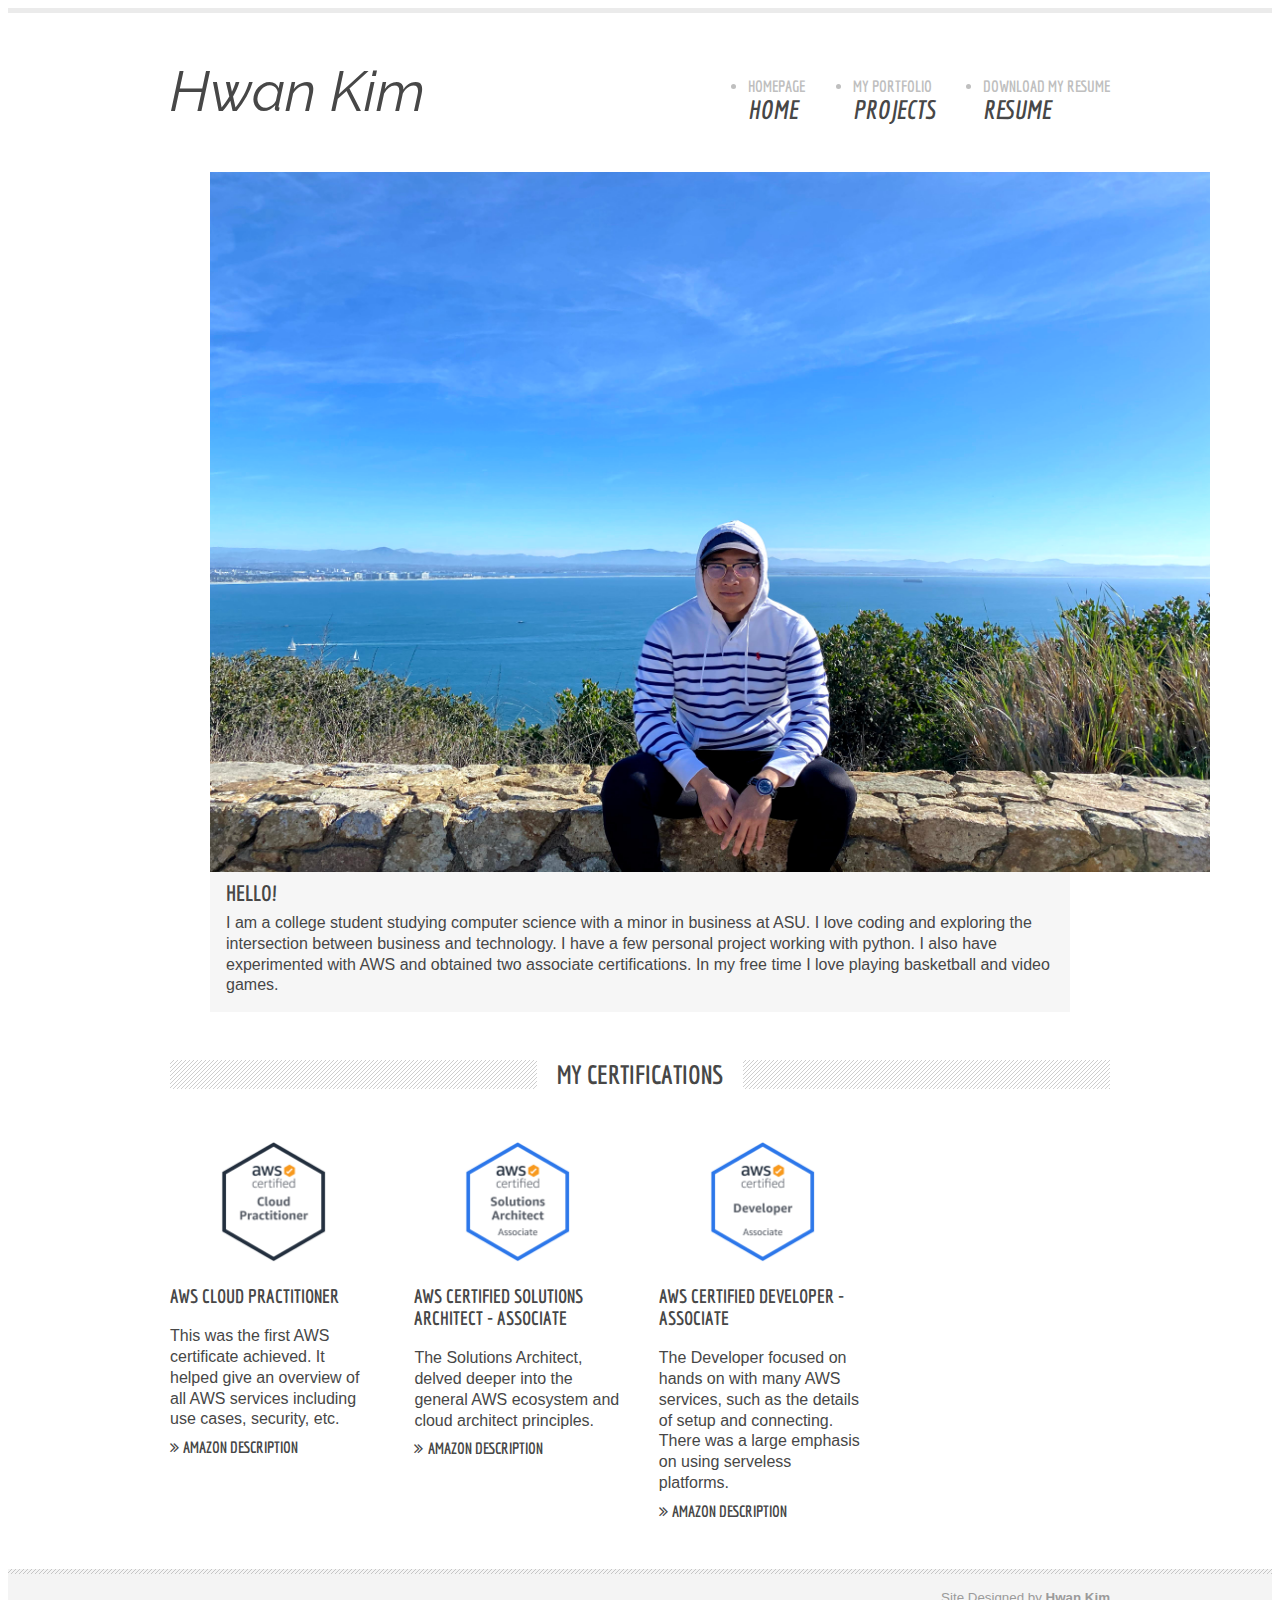
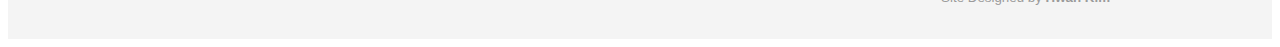
<file: index.html>
<!DOCTYPE html>
<html>
<head>
    <meta charset="utf-8">
    <title>Hwan's Personal Website</title>

    <meta http-equiv="X-UA-Compatible" content="IE=edge" />

    <link rel="stylesheet" href="http://meyerweb.com/eric/tools/css/reset/reset.css">
    <link href='http://fonts.googleapis.com/css?family=Economica:400,700|Pacifico' rel='stylesheet' type='text/css'>
    
<link href="https://fonts.googleapis.com/css2?family=Raleway:ital,wght@1,500&display=swap" rel="stylesheet">

    <link rel="stylesheet" href="css/font-awesome.css">
    <link rel="stylesheet" href="css/style.css">
</head>
<body>

<header class="page-header">
    <div class="fixed-width clearfix">
        <em class="identity">Hwan Kim</em>
        <h1>Website Homepage</h1>

        <nav>
            <ul>
                <li><a href="#">Homepage<em>Home</em></a></li>
                <li><a href="portfolio.html">My portfolio<em>projects</em></a></li>
                <li><a href="pdf/Hwan_Kim.pdf">Download my Resume<em>Resume</em></a></li>
            </ul>
        </nav>
    </div>
</header>

<div class="fixed-width">

    <!-- main visual -->
    <figure class="main-visual data-block">
        <img src="images/IMG_1358.jpg", height="700", width="1000">
        <figcaption class="clearfix">
            <strong class="title">Hello!</strong>
            <p>I am a college student studying computer science with a minor in business at ASU. I love coding and exploring the intersection between business and technology. I have a few personal project working with python. I also have experimented with AWS and obtained two associate certifications. In my free time I love playing basketball and video games. </p>
        </figcaption>
    </figure>


    <!-- portfolio -->
<!--    
    <section class="portfolio data-block">
        <div class="title-wrapper">
            <h2>My Projects</h2>
        </div>

        <div class="clearfix">
            <article class="work">
                <figure>
                    <img src="images/Craig_Img.jpg">
                </figure>

                <h3>Buy and Sell Program</h3>

                <p>As I  tend to buy used items online, I designed a program that automatically searches for used on multiple websites based on your criteria as well as allowing you to post your items on multiple websites.</p>

                <i class="fa fa-angle-double-right"></i>
                <a href="portfolio.html" class="title">view project</a>
            </article>

            <article class="work">
                <figure>
                    <img src="images/Cap_Img.png">
                </figure>

                <h3>Moore and Mealy Machine</h3>

                <p>For the final project of my hardware class, we had to design the circuit of a smart baby seat in Intel Quartus. </p>

                <i class="fa fa-angle-double-right"></i>
                <a href="portfolio.html" class="title">view project</a>
            </article>
        Edited Out for future Projects
            <article class="work">
                <figure>
                    <img src="http://lorempixel.com/220/120/business?t=2">
                </figure>

                <h3>Business cards</h3>

                <p>Quisque velit nisi, pretium ut lacinia in, elementum id enim. Curabitur non nulla sit amet nisl tempus convallis quis ac lectus. </p>

                <i class="fa fa-angle-double-right"></i>
                <a href="#" class="title">view project</a>
            </article>

            <article class="work">
                <figure>
                    <img src="http://lorempixel.com/220/120/technics?t=4">
                </figure>

                <h3>website design</h3>

                <p>Quisque velit nisi, pretium ut lacinia in, elementum id enim. Curabitur non nulla sit amet nisl tempus convallis quis ac lectus. </p>

                <i class="fa fa-angle-double-right"></i>
                <a href="#" class="title">view project</a>
            </article>

        </div>
    </section>
 -->   
     <!-- AWS Certifications -->
    <section class="portfolio data-block">
        <div class="title-wrapper">
            <h2>My Certifications </h2>
        </div>

        <div class="clearfix">
            <article class="work">
                <figure>
                    <img src="images/AWS-Certified_Cloud-Practitioner.png">
                </figure>

                <h3>AWS Cloud Practitioner</h3>

                <p>This was the first AWS certificate achieved. It helped give an overview of all AWS services including use cases, security, etc.</p>

                <i class="fa fa-angle-double-right"></i>
                <a href="https://aws.amazon.com/certification/certified-cloud-practitioner/" class="title">Amazon Description</a>
            </article>

            <article class="work">
                <figure>
                    <img src="images/AWS-Certified_Solutions-Architect_Associate.png">
                </figure>

                <h3>AWS Certified Solutions Architect - Associate </h3>

                <p>The Solutions Architect, delved deeper into the general AWS ecosystem and cloud architect principles.</p>

                <i class="fa fa-angle-double-right"></i>
                <a href="https://aws.amazon.com/certification/certified-solutions-architect-associate/" class="title">Amazon Description</a>
            </article>
            <article class="work">
                <figure>
                    <img src="images/AWS-Certified_Developer_Associate.png">
                </figure>

                <h3>AWS Certified Developer - Associate </h3>

                <p>The Developer focused on hands on with many AWS services, such as the details of setup and connecting. There was a large emphasis on using serveless platforms.</p>

                <i class="fa fa-angle-double-right"></i>
                <a href="https://aws.amazon.com/certification/certified-developer-associate/" class="title">Amazon Description</a>
            </article>
<!--        Edited Out for future Projects
            <article class="work">
                <figure>
                    <img src="http://lorempixel.com/220/120/business?t=2">
                </figure>

                <h3>Business cards</h3>

                <p>Quisque velit nisi, pretium ut lacinia in, elementum id enim. Curabitur non nulla sit amet nisl tempus convallis quis ac lectus. </p>

                <i class="fa fa-angle-double-right"></i>
                <a href="#" class="title">view project</a>
            </article>

            <article class="work">
                <figure>
                    <img src="http://lorempixel.com/220/120/technics?t=4">
                </figure>

                <h3>website design</h3>

                <p>Quisque velit nisi, pretium ut lacinia in, elementum id enim. Curabitur non nulla sit amet nisl tempus convallis quis ac lectus. </p>

                <i class="fa fa-angle-double-right"></i>
                <a href="#" class="title">view project</a>
            </article>
-->
        </div>
    </section>
</div>

<footer class="page-footer">
    <div class="page-footer-content fixed-width clearfix">
        <small class="credits">Site Designed by <a href="#">Hwan Kim</a></small>
    </div>
</footer>

</body>
</html>
</file>
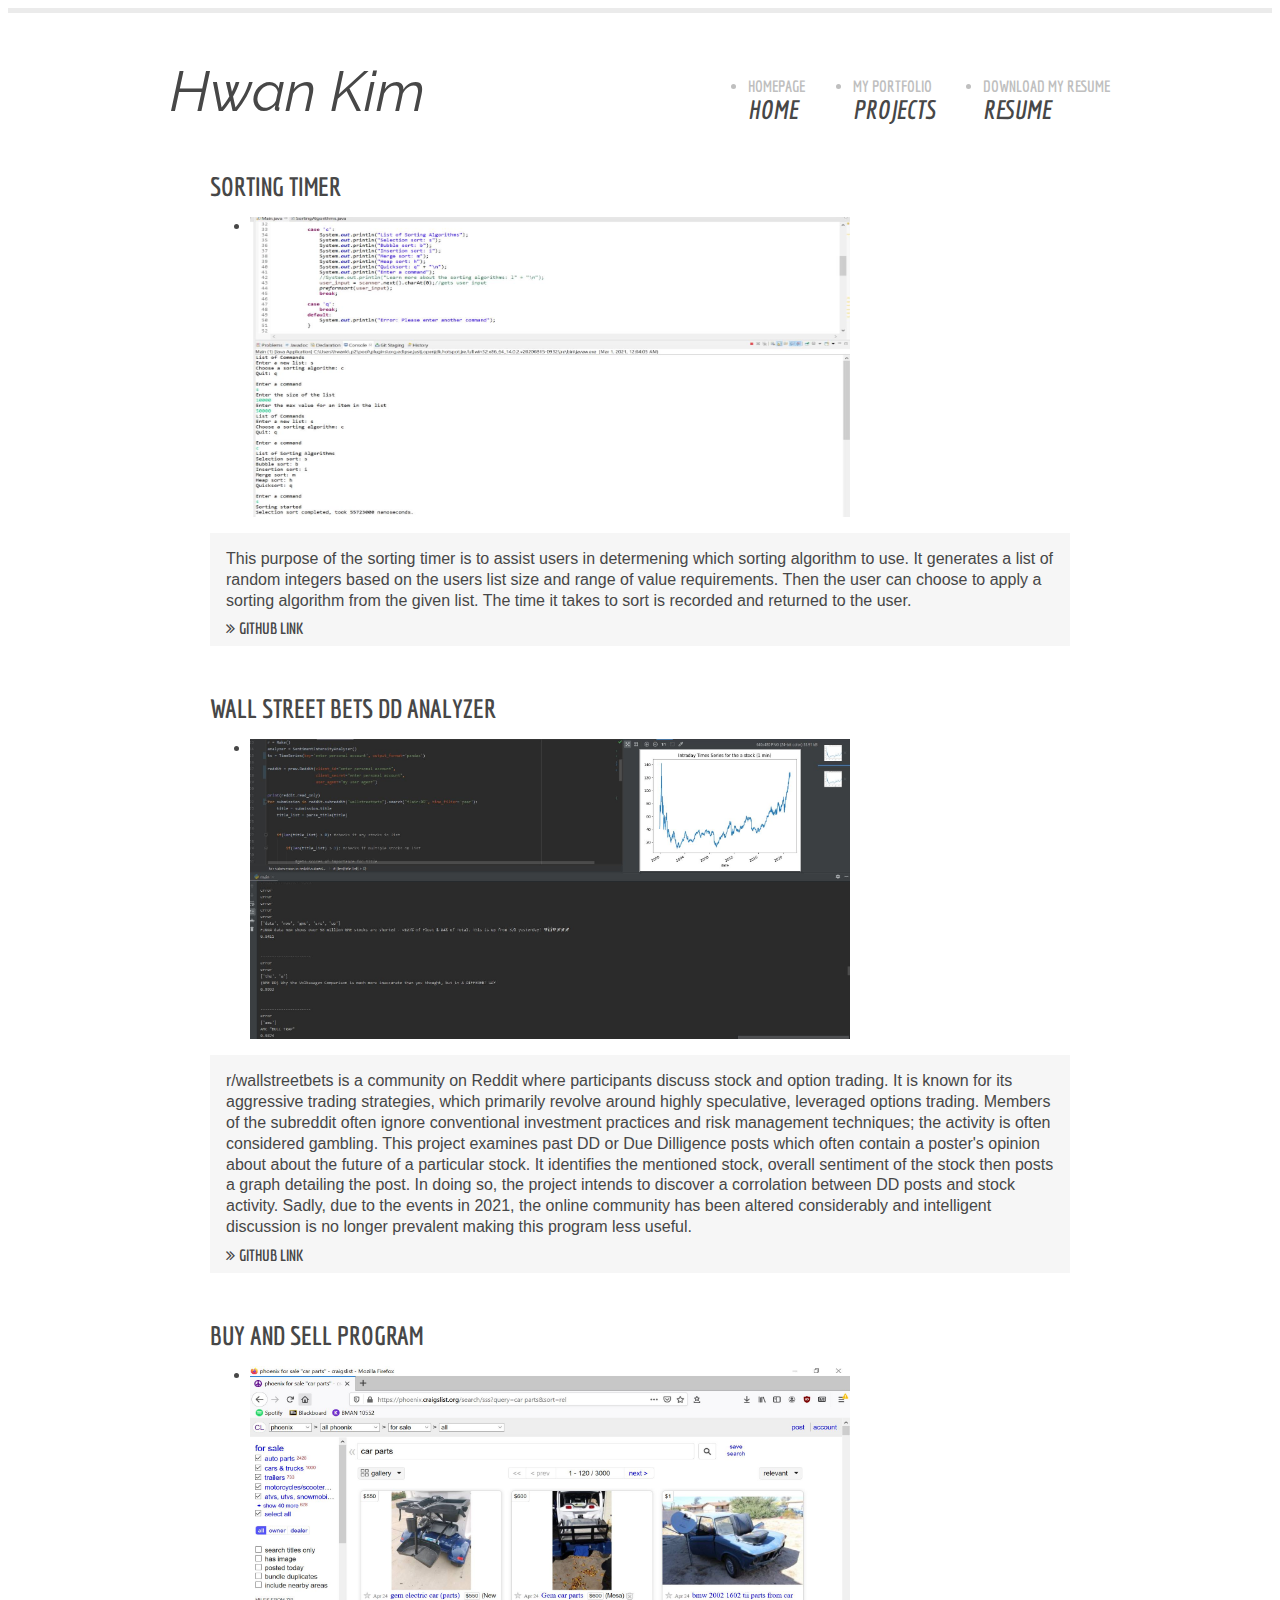
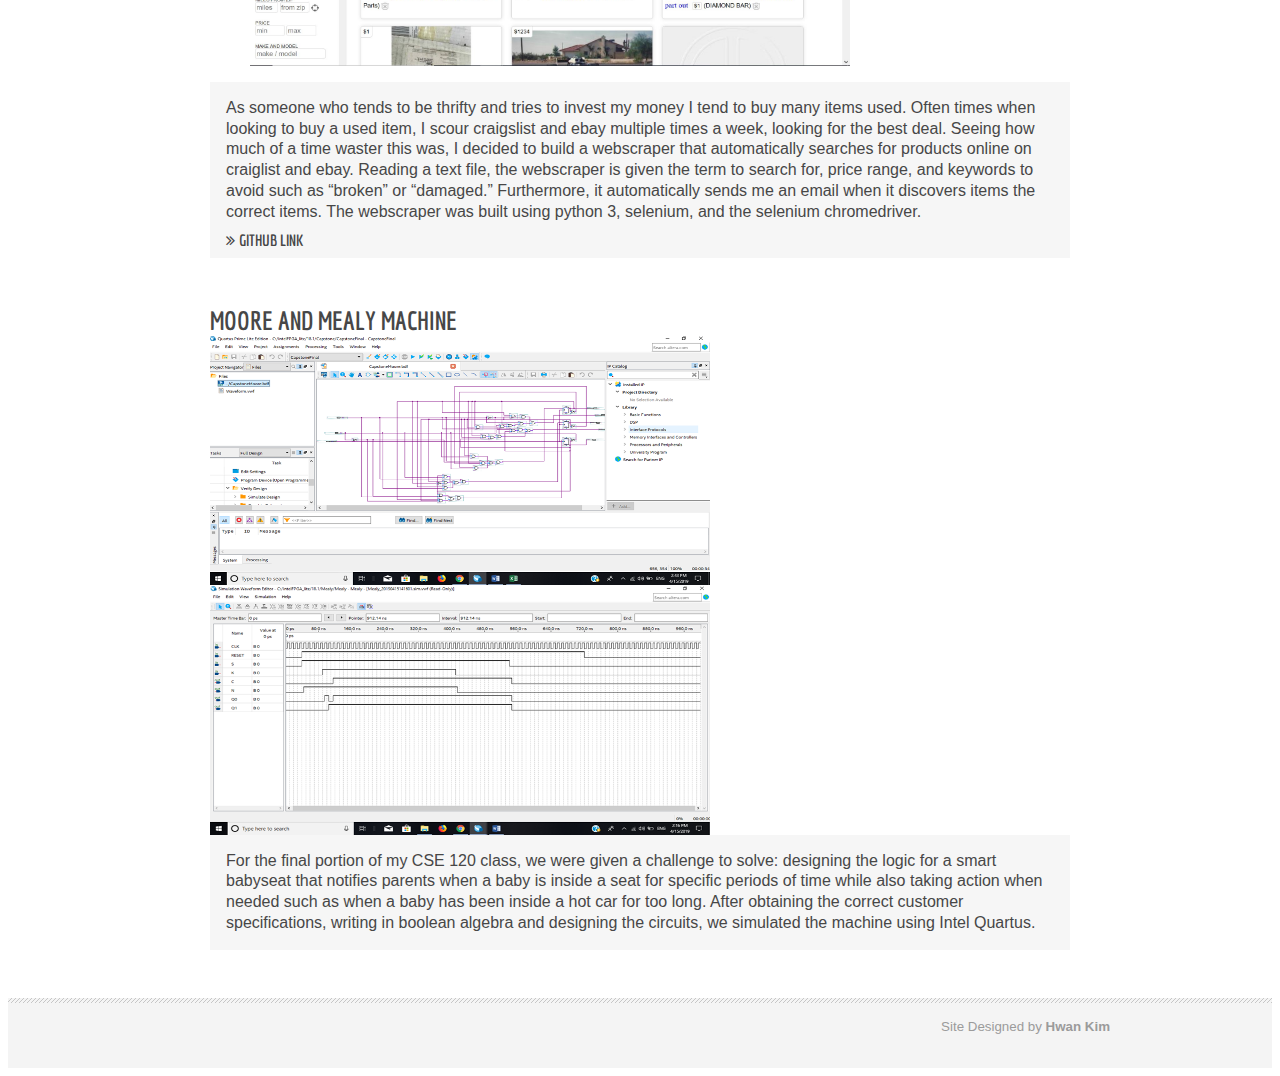
<file: portfolio.html>
<!DOCTYPE html>
<html>
<head>
    <meta charset="utf-8">
    <title>Hwan's Personal Website</title>

    <meta http-equiv="X-UA-Compatible" content="IE=edge" />

    <link rel="stylesheet" href="http://meyerweb.com/eric/tools/css/reset/reset.css">
    <link href='http://fonts.googleapis.com/css?family=Economica:400,700|Pacifico' rel='stylesheet' type='text/css'>
    <link href="https://fonts.googleapis.com/css2?family=Raleway:ital,wght@1,500&display=swap" rel="stylesheet">
    <link rel="stylesheet" href="css/font-awesome.css">
    <link rel="stylesheet" href="css/style.css">
</head>
<body>

<header class="page-header">
    <div class="fixed-width clearfix">
        <em class="identity">Hwan Kim</em>
        <h1>Blitz Homepage</h1>

        <nav>
            <ul>
                <li><a href="index.html">Homepage<em>Home</em></a></li>
                <li><a href="#">My portfolio<em>projects</em></a></li>
                <li><a href="pdf/Hwan_Kim.pdf">Download my Resume<em>Resume</em></a></li>
            </ul>
        </nav>
    </div>
</header>

<div class="fixed-width">


     <!-- Sorting Timer -->
    <figure class="main-visual data-block">
        <strong class="title title-portfolio">Sorting Timer</strong>
        <ul>
        <li><img src="images/Sort_Timer.JPG", height="300", width="600"></li>
        </ul>
        <figcaption class="clearfix">
            
            <p> This purpose of the sorting timer is to assist users in determening which sorting algorithm to use. It generates a list of random integers based on the users list size and range of value requirements. Then the user can choose to apply a sorting algorithm from the given list. The time it takes to sort is recorded and returned to the user.</p>

            <i class="fa fa-angle-double-right"></i>
            <a href="https://github.com/JuanCarlos3/Sorting-Timer" class="title">Github Link</a>
        </figcaption>
    </figure>

     <!--Wall Street Bets DD analyzer -->
    <figure class="main-visual data-block">
        <strong class="title title-portfolio">Wall Street Bets DD analyzer</strong>
        <ul>
        <li><img src="wsb.JPG", height="300", width="600"></li>
        </ul>
        <figcaption class="clearfix">
            
            <p> r/wallstreetbets is a community on Reddit where participants discuss stock and option trading. It is known for its aggressive trading strategies, which primarily revolve around highly speculative, leveraged options trading. Members of the subreddit often ignore conventional investment practices and risk management techniques; the activity is often considered gambling. This project examines past DD or Due Dilligence posts which often contain a poster's opinion about about the future of a particular stock. It identifies the mentioned stock, overall sentiment of the stock then posts a graph detailing the post. In doing so, the project intends to discover a corrolation between DD posts and stock activity. Sadly, due to the events in 2021, the online community has been altered considerably and intelligent discussion is no longer prevalent making this program less useful.</p>

            <i class="fa fa-angle-double-right"></i>
            <a href="https://github.com/JuanCarlos3/Reddit-r-wallstreetbets-DD-analyzer" class="title">Github Link</a>
        </figcaption>
    </figure>

     <!-- Buy and Sell -->
    <figure class="main-visual data-block">
        <strong class="title title-portfolio">Buy and Sell Program</strong>
        <ul>
        <li><img src="images/Craig_Img.JPG", height="300", width="600"></li>
        </ul>
        <figcaption class="clearfix">
            
            <p> As someone who tends to be thrifty and tries to invest my money I tend to buy many items used. Often times when looking to buy a used item, I scour craigslist and ebay multiple times a week, looking for the best deal. Seeing how much of a time waster this was, I decided to build a webscraper that automatically searches for products online on craiglist and ebay. Reading a text file, the webscraper is given the term to search for, price range, and keywords to avoid such as “broken” or “damaged.” Furthermore, it automatically sends me an email when it discovers items the correct items. The webscraper was built using python 3, selenium, and the selenium chromedriver.</p>

            <i class="fa fa-angle-double-right"></i>
            <a href="https://github.com/JuanCarlos3/Buy-Sell-Webscraper" class="title">Github Link</a>
        </figcaption>
    </figure>

<!-- Moore and Mealy -->
    <figure class="main-visual data-block">
        <strong class="title title-portfolio">Moore and Mealy Machine</strong>

        <div class="side1"><img src="images/Cap_Img.png", height="250", width="500"></div>
        <div class="side2"><img src="images/Cap_Img2.png", height="250", width="500"></div>
        
        <figcaption class="clearfix">
            
            <p> For the final portion of my CSE 120 class, we were given a challenge to solve: designing the logic for a smart babyseat that notifies parents when a baby is inside a seat for specific periods of time while also taking action when needed such as when a baby has been inside a hot car for too long. After obtaining the correct customer specifications, writing in boolean algebra and designing the circuits, we simulated the machine using Intel Quartus.</p>


        </figcaption>
    </figure>

<!-- Edited out for future work
    
    <section class="portfolio data-block">
        <div class="title-wrapper">
            <h2>My Projects</h2>
        </div>

        <div class="clearfix">
            <article class="work">
                <figure>
                    <img src="images/Craig_Img.jpg">
                </figure>

                <h3>Buy and Sell Program</h3>

                <p>As I  tend to buy used items online, I designed a program that automatically searches for used on multiple websites based on your criteria as well as allowing you to post your items on multiple websites.</p>

                <i class="fa fa-angle-double-right"></i>
                <a href="#" class="title">view project</a>
            </article>

            <article class="work">
                <figure>
                    <img src="images/Cap_Img.png">
                </figure>

                <h3>Moore and Mealy Machine</h3>

                <p>For the final project of my hardware class, we had to design the circuit of a smart baby seat in Intel Quartus. </p>

                <i class="fa fa-angle-double-right"></i>
                <a href="#" class="title">view project</a>
            </article>


       Second My projects
            <article class="work">
                <figure>
                    <img src="http://lorempixel.com/220/120/business?t=2">
                </figure>

                <h3>Business cards</h3>

                <p>Quisque velit nisi, pretium ut lacinia in, elementum id enim. Curabitur non nulla sit amet nisl tempus convallis quis ac lectus. </p>

                <i class="fa fa-angle-double-right"></i>
                <a href="#" class="title">view project</a>
            </article>

            <article class="work">
                <figure>
                    <img src="http://lorempixel.com/220/120/technics?t=4">
                </figure>

                <h3>website design</h3>

                <p>Quisque velit nisi, pretium ut lacinia in, elementum id enim. Curabitur non nulla sit amet nisl tempus convallis quis ac lectus. </p>

                <i class="fa fa-angle-double-right"></i>
                <a href="#" class="title">view project</a>
            </article>
-->
        </div>
    </section>
</div>

<footer class="page-footer">
    <div class="page-footer-content fixed-width clearfix">
        <small class="credits">Site Designed by <a href="#">Hwan Kim</a></small>
    </div>
</footer>

</body>
</html>
</file>
<file: css/style.css>
body, *, *:before, *:after {
    box-sizing: border-box;
}

html, body {
    font-family: "Helvetica Neue", Helvetica, sans-serif;
    font-size: 16px;
    color: #474747;
}

h1,h2,h3,h4,h5,h6, .title {
    font-family: "Economica", sans-serif;
    text-transform: uppercase;
    font-weight: bold;
    margin: 0 0 1em;
}

.title-portfolio{
    font-family: "Economica", sans-serif;
    text-transform: uppercase;
    font-weight: bold;
    margin: 0 0 1em;
    font-size: 1.6rem;
}

h2 {
    font-size: 1.6rem;
}

h3 {
    font-size: 1.2rem;
}

a {
    color: inherit;
    font-weight: bold;
    text-decoration: none;
}

a:hover, a:visited, a:active {
    text-decoration: none;
    color: inherit;
}

p {
    margin: 0.5em 0;
    line-height: 1.3;
}

.fixed-width {
    width: 940px;
    margin: 0 auto;
}

.clearfix:before,
.clearfix:after {
    content: " ";
    display: table;
}
.clearfix:after {
    clear: both;
}

.data-block {
    margin-bottom: 3rem;
}


/*========================
  Header
 =========================*/
.page-header {
    border-top: 5px solid #ebebeb;
    padding-bottom: 2em;
    }

    .page-header h1 {
        position: absolute;
        overflow: hidden;
        top: -100%;
        left: -100%;
    }

    .page-header > div {
        position: relative;
    }

    .page-header .identity {
        font-family: "Raleway", sans-serif;
        font-size: 3.5em;
        position: absolute;
        bottom: 0;
    }

    .page-header nav {
        float: right;
        font-family: "Economica", sans-serif;
        text-transform: uppercase;
    }

    .page-header nav li {
        color: #bfbfbf;
        float: left;
        margin-right: 3rem;
        padding-top: 3rem;
    }

    .page-header nav li:last-child {
        margin-right: 0;
    }

    .page-header nav li em {
        display: block;
        color: #474747;
        font-size: 1.6em;
    }

/*=========================
 Main visual
 ==========================*/
.main-visual {
    }

    .main-visual img {
        display: block;
    }

    .main-visual figcaption {
        background-color: #f6f6f6;
        padding: 0.5em 1em;
    }

    .main-visual figcaption > strong {
        font-size: 1.4em;
    }

/*============================
  Claims
 =============================*/

.claim {
    float: left;
    width: 30%;
    margin-right: 5%;
    }

    .claim:last-child {
        margin-right: 0;
    }

    .claim header > i {
        font-size: 2.5rem;
        font-weight: bold;
        color: #9a9a9a;
        float: left;
        width: 25%;
    }

    .claim header > h2 {
        float: left;
        width: 75%;
    }

/*=========================
  Portfolio
 ==========================*/
.portfolio {
    position: relative;
}

.portfolio:before {
    content: " ";
    display: block;
    height: 30px;
    background: url(../images/pattern.png) left top repeat-x;
    margin-bottom: 2em;
}

.portfolio .title-wrapper {
    position: absolute;
    top: 0;
    left: 0;
    right: 0;
    text-align: center;
}

.portfolio h2 {
    display: inline;
    background-color: #fff;
    padding: 0.8em;
}

.work {
    float: left;
    width: 22%;
    margin-right: 4%;
    }

    .work:last-child {
        margin-right: 0;
    }

    .work figure {
        margin-bottom: 1em;
    }

    .work figure > img {
        width: 100%;
    }

/*=========================
  Footer
 ==========================*/
.page-footer:before {
    content: " ";
    display: block;
    height: 5px;
    background: url(../images/pattern.png) left top repeat-x;
}

.page-footer {
    background-color: #f4f4f4;
    color: #9b9b9b;
    font-size: 1rem;
    height: 70px;
    }

    .page-footer .copyright {
        float: left;
    }

    .page-footer .credits {
        float: right;
    }

.page-footer-content {
    padding: 1em 0;
}
</file>
